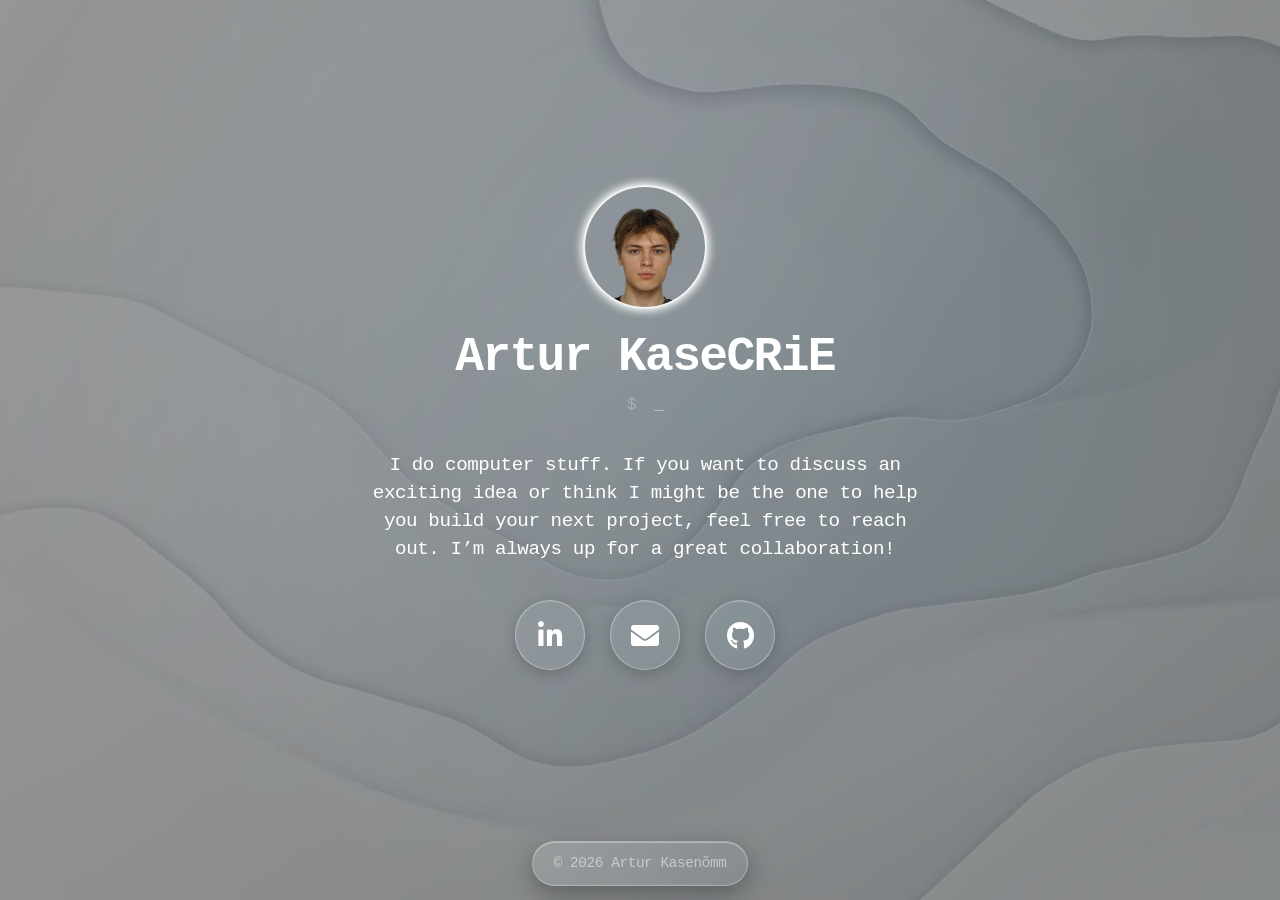
<file: index.html>
<!DOCTYPE HTML>
<html lang="en">
<head>
	<meta charset="utf-8" />
	<meta name="viewport" content="width=device-width, initial-scale=1" />

	<title>Artur Kasenõmm</title>
	<meta name="description" content="Personal site of Artur Kasenõmm (Artur Kasenomm) — links to GitHub and LinkedIn, and how to get in touch about new projects and collaborations." />
	<meta name="author" content="Artur Kasenõmm" />
	<meta name="robots" content="index, follow, max-image-preview:large, max-snippet:-1" />
	<meta name="color-scheme" content="dark" />
	<meta name="theme-color" content="#000000" />

	<link rel="canonical" href="https://arturkasenomm.com/" />
	<meta property="og:type" content="website" />
	<meta property="og:site_name" content="Artur Kasenõmm" />
	<meta property="og:locale" content="en_US" />
	<meta property="og:title" content="Artur Kasenõmm" />
	<meta property="og:description" content="Personal site of Artur Kasenõmm (Artur Kasenomm) — links to GitHub and LinkedIn, and how to get in touch about new projects and collaborations." />
	<meta property="og:url" content="https://arturkasenomm.com/" />
	<meta property="og:image" content="https://arturkasenomm.com/assets/css/images/new/og-image.png" />
	<meta property="og:image:type" content="image/png" />
	<meta property="og:image:width" content="1200" />
	<meta property="og:image:height" content="630" />
	<meta property="og:image:alt" content="Artur Kasenõmm" />
	<meta name="twitter:card" content="summary_large_image" />
	<meta name="twitter:title" content="Artur Kasenõmm" />
	<meta name="twitter:description" content="Personal site of Artur Kasenõmm (Artur Kasenomm) — links to GitHub and LinkedIn, and how to get in touch about new projects and collaborations." />
	<meta name="twitter:image" content="https://arturkasenomm.com/assets/css/images/new/og-image.png" />
	<meta name="twitter:image:alt" content="Artur Kasenõmm" />

	<link rel="icon" type="image/png" sizes="16x16" href="assets/css/images/new/icons8-my-computer-16.png" />
	<link rel="apple-touch-icon" sizes="180x180" href="assets/css/images/new/apple-touch-icon.png" />
	<meta name="apple-mobile-web-app-title" content="Artur Kasenõmm" />
	<meta name="apple-mobile-web-app-capable" content="yes" />
	<meta name="apple-mobile-web-app-status-bar-style" content="black-translucent" />

	<!-- Font Awesome ships `font-display: block`, so the icons stay invisible
	     until these land. Preloading skips a hop of the CSS -> font chain. -->
	<link rel="preload" as="font" type="font/woff2" href="assets/webfonts/fa-brands-400.woff2" crossorigin />
	<link rel="preload" as="font" type="font/woff2" href="assets/webfonts/fa-solid-900.woff2" crossorigin />

	<link rel="stylesheet" href="assets/css/fontawesome-all.min.css" />
	<link rel="stylesheet" href="assets/css/main.css" />
	<noscript><link rel="stylesheet" href="assets/css/noscript.css" /></noscript>

	<script type="application/ld+json">
	{
		"@context": "https://schema.org",
		"@graph": [
			{
				"@type": "Person",
				"@id": "https://arturkasenomm.com/#person",
				"name": "Artur Kasenõmm",
				"alternateName": "Artur Kasenomm",
				"url": "https://arturkasenomm.com/",
				"image": "https://arturkasenomm.com/assets/css/images/CVPILT_2_-removebg-preview.png",
				"email": "mailto:artur.kasenomm@gmail.com",
				"sameAs": [
					"https://www.linkedin.com/in/artur-kasenomm/",
					"https://github.com/akasenomm"
				]
			},
			{
				"@type": "WebSite",
				"@id": "https://arturkasenomm.com/#website",
				"url": "https://arturkasenomm.com/",
				"name": "Artur Kasenõmm",
				"description": "Personal site of Artur Kasenõmm (Artur Kasenomm) — links to GitHub and LinkedIn, and how to get in touch about new projects and collaborations.",
				"inLanguage": "en",
				"publisher": { "@id": "https://arturkasenomm.com/#person" },
				"about": { "@id": "https://arturkasenomm.com/#person" }
			}
		]
	}
	</script>
</head>
<body class="is-preload">
<div id="wrapper">

	<!-- The video-based background (decorative). It carries no `src`: the
	     inline script attaches `data-src` once the page has loaded, and only
	     on a connection that can spare the download. -->
	<div id="bg" aria-hidden="true">
		<video id="bg-video" data-src="assets/css/images/new/bg-video.mp4" data-src-webm="assets/css/images/new/bg-video.webm"
			   autoplay muted loop playsinline preload="none" disablepictureinpicture tabindex="-1"></video>
		<div class="cursor-glow"></div>
	</div>

	<div id="main">
		<header id="header">
			<div class="profile-pic-container">
				<img src="assets/css/images/CVPILT_2_-removebg-preview.png" alt="Artur Kasenõmm" class="profile-pic" width="120" height="120" fetchpriority="high" />
			</div>
			<h1><span class="decrypt-text" aria-hidden="true">Artur Kasenõmm</span><span class="visually-hidden">Artur Kasenõmm</span></h1>
			<p class="tagline" aria-hidden="true"><span class="prompt">$</span> <span class="tagline-text"></span><span class="tagline-cursor">_</span></p>
			<div id="introduction">
				<p>I do computer stuff. If you want to discuss an exciting idea or think I might be the one to help you build your next project, feel free to reach out. I’m always up for a great collaboration!</p>
			</div>
			<nav aria-label="Elsewhere">
				<ul>
					<li><a href="https://www.linkedin.com/in/artur-kasenomm/" rel="me noopener" class="icon brands fa-linkedin-in"><span class="label">LinkedIn</span></a></li>
					<li><a href="mailto:artur.kasenomm@gmail.com" class="icon solid fa-envelope"><span class="label">Email</span></a></li>
					<li><a href="https://github.com/akasenomm" rel="me noopener" class="icon brands fa-github"><span class="label">GitHub</span></a></li>
				</ul>
			</nav>
		</header>

		<footer id="footer">
			<span class="glass-pill">© <span id="year">2026</span> Artur Kasenõmm</span>
		</footer>
	</div>

</div>
<script>
	// `is-preload` suppresses the intro animations until the stylesheet has been
	// applied; dropping it on the next frame starts them. noscript.css covers the
	// case where this never runs.
	requestAnimationFrame(function () {
		document.body.classList.remove('is-preload');
	});

	document.getElementById('year').textContent = new Date().getFullYear();

	// Soft glow that follows the cursor. Skipped on touch-only devices (no
	// mouse to follow) and reduced motion.
	(function () {
		var glow = document.querySelector('.cursor-glow');
		if (!glow) return;

		if (window.matchMedia && window.matchMedia('(prefers-reduced-motion: reduce)').matches) return;
		if (window.matchMedia && !window.matchMedia('(pointer: fine)').matches) return;

		var x = window.innerWidth / 2, y = window.innerHeight / 2;
		var queued = false;

		function render() {
			glow.style.setProperty('--x', x + 'px');
			glow.style.setProperty('--y', y + 'px');
			queued = false;
		}

		window.addEventListener('mousemove', function (e) {
			x = e.clientX;
			y = e.clientY;
			glow.classList.add('is-active');
			if (!queued) {
				queued = true;
				requestAnimationFrame(render);
			}
		}, { passive: true });

		window.addEventListener('mouseleave', function () {
			glow.classList.remove('is-active');
		});
	})();

	// Lets the tagline wait for the heading's decrypt effect to actually
	// finish, rather than guessing a timeout that could drift out of sync.
	var decryptDone = false;
	var decryptCallbacks = [];
	function onDecryptDone(cb) {
		if (decryptDone) cb();
		else decryptCallbacks.push(cb);
	}
	function markDecryptDone() {
		decryptDone = true;
		decryptCallbacks.forEach(function (cb) { cb(); });
		decryptCallbacks = [];
	}

	// Terminal-style "decrypt" reveal: the heading scrambles through random
	// characters before settling left-to-right into the real name. The real
	// text already sits in the markup, so this degrades to plain text if JS
	// never runs.
	(function () {
		var el = document.querySelector('.decrypt-text');
		if (!el) {
			markDecryptDone();
			return;
		}

		if (window.matchMedia && window.matchMedia('(prefers-reduced-motion: reduce)').matches) {
			markDecryptDone();
			return;
		}

		var text = el.textContent;
		var chars = 'ABCDEFGHIJKLMNOPQRSTUVWXYZabcdefghijklmnopqrstuvwxyz';
		var framesPerChar = 2.5;
		var frame = 0;

		function tick() {
			var settled = Math.floor(frame / framesPerChar);
			var output = '';
			for (var i = 0; i < text.length; i++) {
				if (text[i] === ' ' || i < settled) {
					output += text[i];
				} else {
					output += chars[Math.floor(Math.random() * chars.length)];
				}
			}
			el.textContent = output;
			frame++;

			if (settled >= text.length) {
				el.textContent = text;
				markDecryptDone();
				return;
			}
			setTimeout(tick, 40);
		}

		tick();
	})();

	// The background video is decorative, so it's skipped on a connection that
	// can't spare it and for anyone who has asked for reduced motion. Everyone
	// else gets the gradient #bg falls back to.
	(function () {
		var video = document.getElementById('bg-video');
		if (!video || !video.dataset.src) return;

		var conn = navigator.connection || {};
		var metered = conn.saveData === true
			|| /(^|-)2g$/.test(conn.effectiveType || '')
			|| (typeof conn.downlink === 'number' && conn.downlink > 0 && conn.downlink < 2);
		if (metered) return;

		if (window.matchMedia && window.matchMedia('(prefers-reduced-motion: reduce)').matches) return;

		function start() {
			var webm = video.dataset.srcWebm;
			video.src = (webm && video.canPlayType('video/webm; codecs="vp9"')) ? webm : video.dataset.src;
			video.load();
		}

		// Waiting for `load` keeps the video out of the way of the profile
		// picture and the stylesheets.
		if (document.readyState === 'complete') start();
		else window.addEventListener('load', start, { once: true });
	})();

	var prefersReducedMotion = window.matchMedia && window.matchMedia('(prefers-reduced-motion: reduce)').matches;

	// Terminal-style rotating tagline: types a phrase, pauses, deletes it, moves on.
	(function () {
		var el = document.querySelector('.tagline-text');
		if (!el) return;

		var phrases = ['computer stuff', 'probably debugging something', 'probably overthinking this', 'definitely not a robot', 'riding my bike', 'at work', 'sleeping'];

		if (prefersReducedMotion) {
			el.textContent = phrases[0];
			return;
		}

		var phraseIndex = 0, charIndex = 0, deleting = false;

		function tick() {
			var current = phrases[phraseIndex];
			if (!deleting) {
				charIndex++;
				el.textContent = current.slice(0, charIndex);
				if (charIndex === current.length) {
					deleting = true;
					setTimeout(tick, 1600);
					return;
				}
			} else {
				charIndex--;
				el.textContent = current.slice(0, charIndex);
				if (charIndex === 0) {
					deleting = false;
					phraseIndex = (phraseIndex + 1) % phrases.length;
				}
			}
			setTimeout(tick, deleting ? 35 : 60);
		}

		onDecryptDone(function () {
			setTimeout(tick, 400);
		});
	})();
</script>
</body>
</html>
</file>
<file: assets/css/main.css>
/*
	Based on Aerial by HTML5 UP
	html5up.net | @ajlkn
	Free for personal and commercial use under the CCA 3.0 license (html5up.net/license)
*/

/* Reset */

html, body, div, span, h1, h2, h3, h4, h5, h6, p, a, img, ul, li, footer, header, nav, video {
	margin: 0;
	padding: 0;
	border: 0;
	font-size: 100%;
	font: inherit;
	vertical-align: baseline;
}

html {
	box-sizing: border-box;
}

*, *:before, *:after {
	box-sizing: inherit;
}

ul {
	list-style: none;
}

/* Basic */

body {
	line-height: 1;
	background: #000;
	overflow: hidden;
	min-height: 100vh;
	-webkit-text-size-adjust: none;
}

/* Holds back the intro animations until the stylesheet has been applied.
   Removed by the inline script in index.html. */
body.is-preload *,
body.is-preload *:before,
body.is-preload *:after {
	animation: none !important;
	transition: none !important;
}

body, input, select, textarea {
	color: #fff;
	font-family: ui-monospace, SFMono-Regular, 'SF Mono', Menlo, Consolas, 'Liberation Mono', monospace;
	font-size: 15pt;
	font-weight: 300;
	letter-spacing: -0.025em;
	line-height: 1.75em;
}

a {
	transition: border-color 0.2s ease-in-out;
	border-bottom: dotted 1px;
	color: inherit;
	outline: 0;
	text-decoration: none;
}

a:hover {
	border-color: transparent;
}

/* Icon */

.icon {
	text-decoration: none;
	position: relative;
}

.icon:before {
	-moz-osx-font-smoothing: grayscale;
	-webkit-font-smoothing: antialiased;
	display: inline-block;
	font-style: normal;
	font-variant: normal;
	text-rendering: auto;
	line-height: 1;
	text-transform: none;
	font-family: 'Font Awesome 5 Free';
	font-weight: 400;
}

.icon.solid:before {
	font-weight: 900;
}

.icon.brands:before {
	font-family: 'Font Awesome 5 Brands';
}

/* The icon itself is a pseudo-element, so the label has to stay in the
   accessibility tree to give the link a name — hide it visually only. */
.icon > .label,
.visually-hidden {
	position: absolute;
	width: 1px;
	height: 1px;
	margin: -1px;
	padding: 0;
	border: 0;
	overflow: hidden;
	clip: rect(0, 0, 0, 0);
	white-space: nowrap;
}

/* Wrapper */

#wrapper {
	animation: wrapper 0.4s forwards;
	height: 100%;
	left: 0;
	opacity: 0;
	position: fixed;
	top: 0;
	width: 100%;
	overflow: hidden;
}

/* BG */

#bg {
	position: fixed;
	top: 0;
	left: 0;
	width: 100%;
	height: 100%;
	z-index: -1;
	overflow: hidden;
	/* The video loads late (or not at all on a metered connection), so the
	   background has to stand on its own. */
	background: #000;
	background-image: radial-gradient(ellipse at 50% 35%, #16242f 0%, #0a1118 45%, #000 75%);
}

#bg-video {
	position: absolute;
	top: 0;
	left: 0;
	width: 100%;
	height: 100%;
	object-fit: cover;
	object-position: center;
	/* Fade from opacity 1 -> 0.6 over 1.5s, starting right away. */
	animation: fadeVideo 1.5s forwards;
}

/* A soft light that follows the cursor, positioned by the inline script via
   --x/--y. Skipped entirely on touch-only devices and reduced motion. */
.cursor-glow {
	position: absolute;
	top: 0;
	left: 0;
	width: 600px;
	height: 600px;
	margin: -300px 0 0 -300px;
	border-radius: 50%;
	background: radial-gradient(circle, rgba(255, 255, 255, 0.08), transparent 70%);
	filter: blur(40px);
	opacity: 0;
	transition: opacity 0.6s ease-in-out;
	transform: translate3d(var(--x, 50vw), var(--y, 50vh), 0);
	will-change: transform;
}

.cursor-glow.is-active {
	opacity: 1;
}

/* Main */

#main {
	height: 100%;
	left: 0;
	position: fixed;
	text-align: center;
	top: 0;
	width: 100%;
	z-index: 0;
}

#main:before {
	content: '';
	display: inline-block;
	height: 100%;
	margin-right: 0;
	vertical-align: middle;
	width: 1px;
}

/* Header */

#header {
	animation: header 0.4s 0.1s forwards;
	backface-visibility: hidden;
	transform: translate3d(0, 0, 0);
	cursor: default;
	display: inline-block;
	opacity: 0;
	position: relative;
	text-align: center;
	top: -1em;
	vertical-align: middle;
	width: 90%;
}

#header h1 {
	font-size: 3em;
	font-weight: 900;
	letter-spacing: -0.035em;
	line-height: 1em;
	animation: glow-pulse 6s ease-in-out 0.5s infinite alternate;
}

@keyframes glow-pulse {
	0% { text-shadow: 0 0 16px rgba(255, 255, 255, 0.25), 0 0 46px rgba(150, 190, 255, 0.12); }
	100% { text-shadow: 0 0 26px rgba(255, 255, 255, 0.4), 0 0 64px rgba(150, 190, 255, 0.22); }
}

#header nav {
	margin: 1.5em 0 0 0;
}

/* Tagline */

.tagline {
	margin: 0.6em 0 0;
	min-height: 1.5em;
	font-size: 1em;
	color: rgba(255, 255, 255, 0.5);
}

.tagline .prompt {
	color: rgba(255, 255, 255, 0.3);
	margin-right: 0.5em;
}

.tagline-cursor {
	display: inline-block;
	margin-left: 1px;
	animation: caret-blink 1s step-end infinite;
}

@keyframes caret-blink {
	0%, 100% { opacity: 1; }
	50% { opacity: 0; }
}

#header nav li {
	animation: nav-icons 0.4s 0.15s ease-in-out forwards;
	backface-visibility: hidden;
	display: inline-block;
	height: 5.35em;
	line-height: 5.885em;
	opacity: 0;
	position: relative;
	top: 0;
	width: 5.35em;
}

#header nav a {
	-webkit-tap-highlight-color: transparent;
	-webkit-touch-callout: none;
	border: 0;
	display: inline-block;
}

#header nav a:before {
	transition: all 0.2s ease-in-out;
	border-radius: 100%;
	border: solid 1px rgba(255, 255, 255, 0.35);
	background-color: rgba(255, 255, 255, 0.08);
	backdrop-filter: blur(8px) saturate(140%);
	-webkit-backdrop-filter: blur(8px) saturate(140%);
	box-shadow: 0 4px 16px rgba(0, 0, 0, 0.2), inset 0 1px 0 rgba(255, 255, 255, 0.1);
	display: block;
	font-size: 1.75em;
	height: 2.5em;
	line-height: 2.5em;
	position: relative;
	text-align: center;
	top: 0;
	width: 2.5em;
}

#header nav a:hover:before {
	background-color: rgba(255, 255, 255, 0.2);
	color: #fff;
	transform: scale(1.08);
}

#header nav a:active:before {
	background-color: rgba(255, 255, 255, 0.35);
	color: #fff;
	transform: scale(0.95);
}

#header nav a:focus-visible:before {
	background-color: rgba(255, 255, 255, 0.2);
	outline: solid 2px #fff;
	outline-offset: 3px;
}

/* Introduction */

#introduction {
	max-width: 600px;
	margin: 2em auto;
	padding: 0 1em;
	text-align: center;
}

#introduction p {
	font-size: 1.2em;
	font-weight: normal;
	margin: 0;
}

/* Profile picture */

.profile-pic-container {
	position: relative;
	display: inline-block;
	width: 120px;
	height: 120px;
	margin: 0 auto 1em;
	border-radius: 50%;
	overflow: visible;
}

.profile-pic {
	width: 100%;
	height: 100%;
	object-fit: cover;
	border-radius: 50%;
	display: block;
}

.profile-pic-container:before {
	content: "";
	position: absolute;
	inset: -2px;
	border-radius: 50%;
	border: 2px solid rgba(255, 255, 255, 0.5);
	animation: circle-appear 0.6s ease-out 0.2s forwards;
	opacity: 0;
}

.profile-pic-container:after {
	content: "";
	position: absolute;
	inset: 0;
	border-radius: 50%;
	box-shadow: 0 0 8px 4px rgba(255, 255, 255, 1);
	opacity: 1;
	transition: box-shadow 0.3s ease-in-out;
}

.profile-pic-container:hover:after {
	box-shadow: 0 0 20px 8px rgba(255, 255, 255, 1);
}

/* Footer */

#footer {
	position: fixed;
	bottom: 1em;
	width: 100%;
	text-align: center;
	color: rgba(255, 255, 255, 0.5);
	font-size: 0.9em;
	animation: footer-appear 0.4s ease-out 0.1s forwards;
	opacity: 0;
}

.glass-pill {
	display: inline-block;
	padding: 0.5em 1.4em;
	border-radius: 999px;
	background: linear-gradient(135deg, rgba(255, 255, 255, 0.14), rgba(255, 255, 255, 0.04));
	border: 1px solid rgba(255, 255, 255, 0.25);
	backdrop-filter: blur(20px) saturate(180%);
	-webkit-backdrop-filter: blur(20px) saturate(180%);
	box-shadow:
		0 8px 24px rgba(0, 0, 0, 0.3),
		inset 0 1px 0 rgba(255, 255, 255, 0.35),
		inset 0 -1px 0 rgba(255, 255, 255, 0.05);
	transition: box-shadow 0.2s ease-in-out, transform 0.2s ease-in-out;
}

.glass-pill:hover {
	box-shadow:
		0 8px 28px rgba(0, 0, 0, 0.35),
		inset 0 1px 0 rgba(255, 255, 255, 0.45),
		inset 0 -1px 0 rgba(255, 255, 255, 0.08);
	transform: translateY(-1px);
}

/* Keyframes */

@keyframes wrapper {
	0% { opacity: 0; }
	100% { opacity: 1; }
}

@keyframes fadeVideo {
	0% { opacity: 1; }
	100% { opacity: 0.6; }
}

@keyframes header {
	0% {
		transform: translate3d(0, 1em, 0);
		opacity: 0;
	}
	100% {
		transform: translate3d(0, 0, 0);
		opacity: 1;
	}
}

@keyframes nav-icons {
	0% {
		transform: translate3d(0, 1em, 0);
		opacity: 0;
	}
	100% {
		transform: translate3d(0, 0, 0);
		opacity: 1;
	}
}

@keyframes circle-appear {
	0% {
		opacity: 0;
		transform: scale(1.3);
	}
	100% {
		opacity: 1;
		transform: scale(1);
	}
}

@keyframes footer-appear {
	0% {
		transform: translateY(1em);
		opacity: 0;
	}
	100% {
		transform: translateY(0);
		opacity: 1;
	}
}

/* Wide */

@media screen and (max-width: 1680px) {
	body, input, select, textarea {
		font-size: 13pt;
	}
}

/* Normal */

@media screen and (max-width: 1280px) {
	body, input, select, textarea {
		font-size: 12pt;
	}
}

/* Mobile */

@media screen and (max-width: 736px) {
	body {
		min-width: 320px;
	}

	body, input, select, textarea {
		font-size: 11pt;
	}

	#header h1 {
		font-size: 2.5em;
	}

	#header nav {
		font-size: 1em;
	}

	/* Growing the icon on tap shifts the layout on touch devices. */
	#header nav a:hover,
	#header nav a:active {
		font-size: 1em;
	}

	#footer {
		bottom: 0.5em;
		font-size: 0.8em;
	}
}

/* Mobile (portrait) */

@media screen and (max-width: 480px) {
	#header nav {
		padding: 0 1em;
	}
}

/* Reduced motion */

@media (prefers-reduced-motion: reduce) {
	*, *:before, *:after {
		animation-duration: 0.001ms !important;
		animation-delay: 0ms !important;
		animation-iteration-count: 1 !important;
		transition-duration: 0.001ms !important;
	}

	#bg-video {
		opacity: 0.6;
	}
}
</file>
<file: assets/css/noscript.css>
/*
	Based on Aerial by HTML5 UP
	html5up.net | @ajlkn
	Free for personal and commercial use under the CCA 3.0 license (html5up.net/license)

	Without JavaScript the `is-preload` class is never removed, so the intro
	animations never run. Reveal everything that starts out hidden.
*/

#wrapper,
#header,
#header nav li,
#footer,
.profile-pic-container:before {
	opacity: 1 !important;
}

#bg-video {
	opacity: 0.6 !important;
}
</file>
